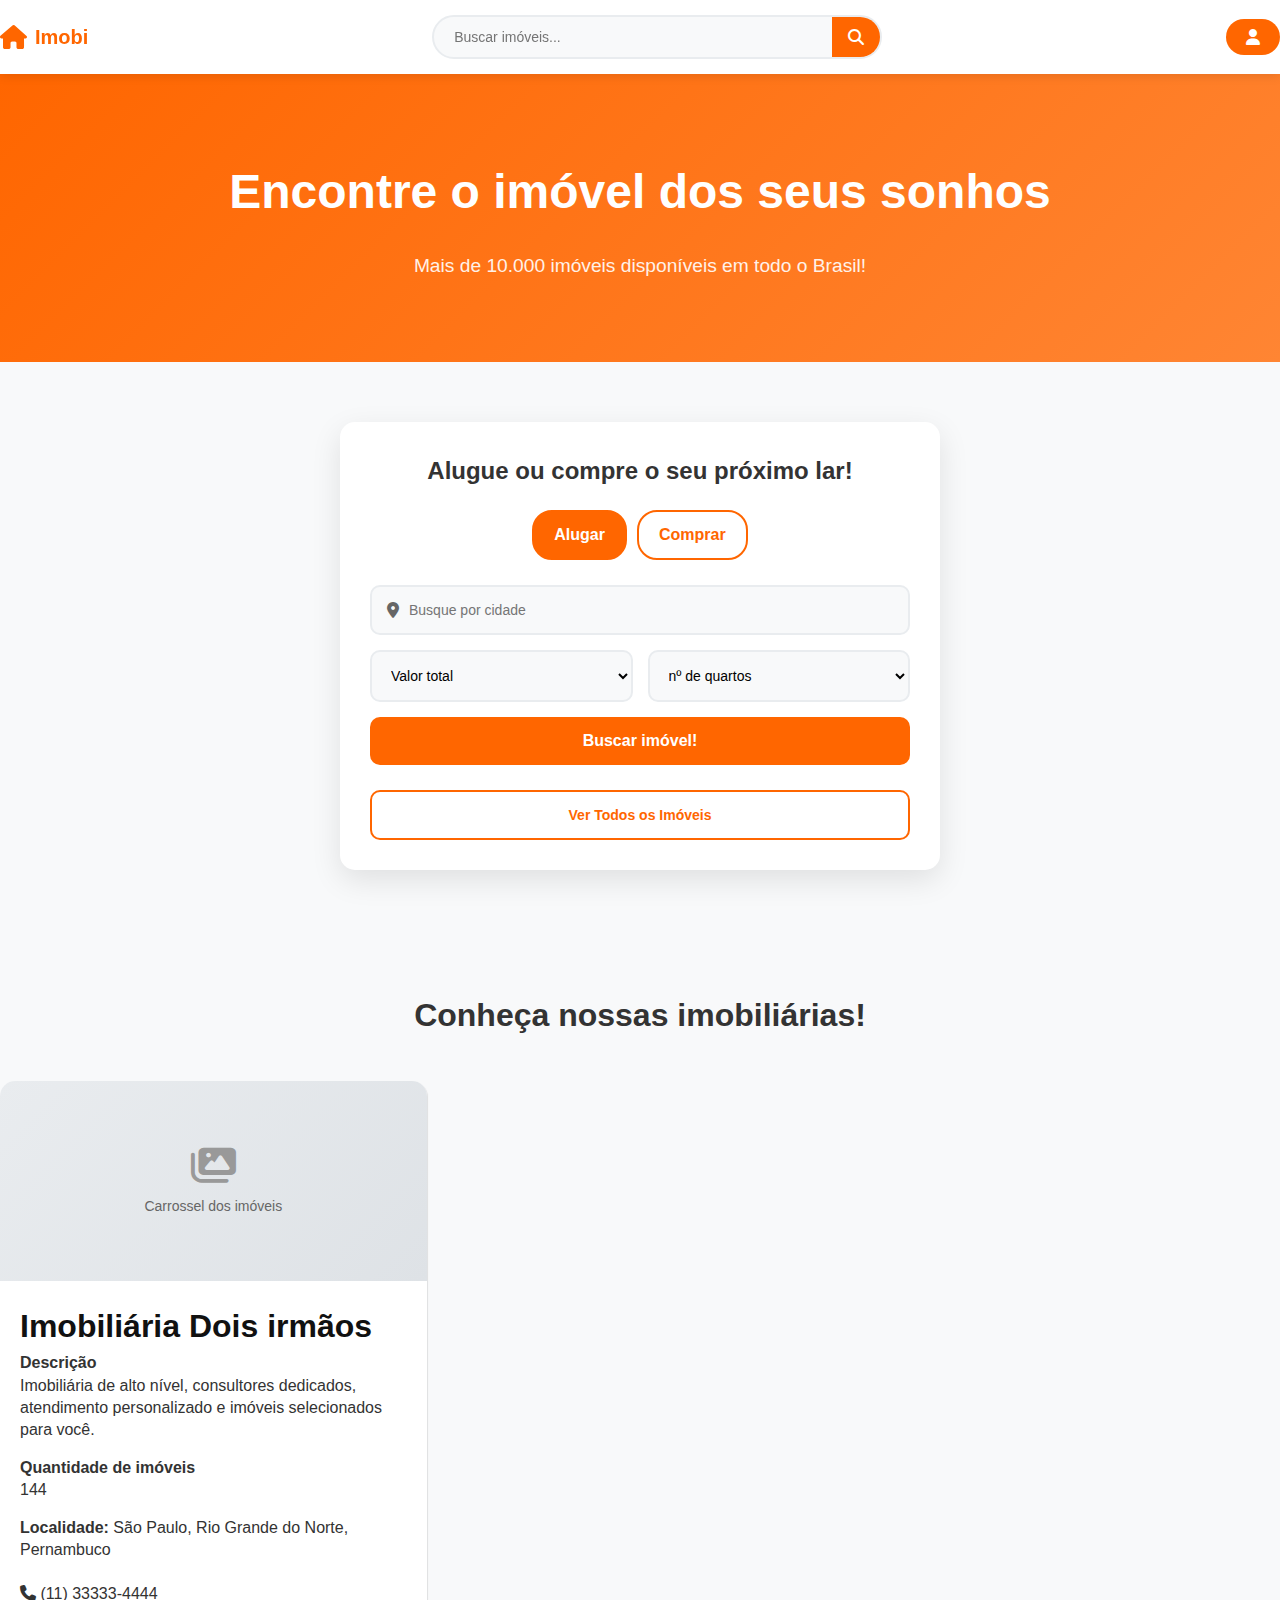
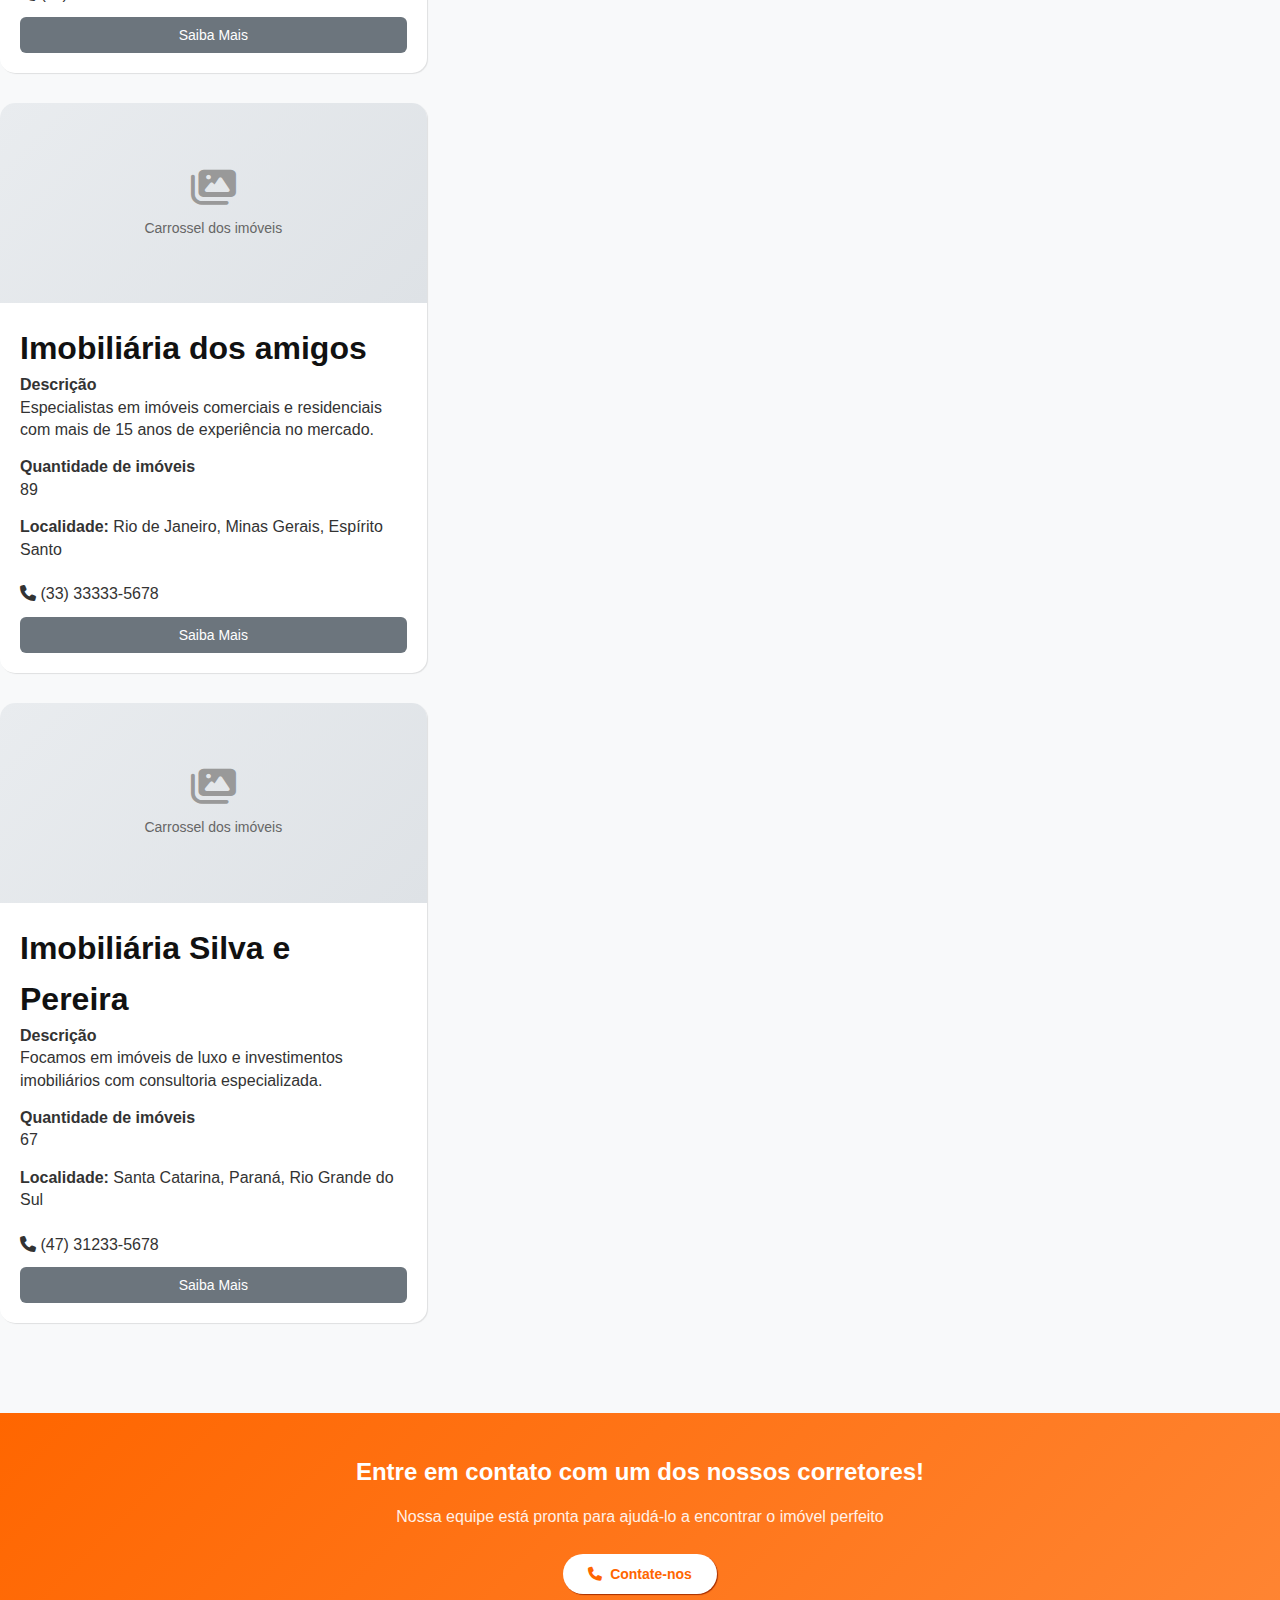
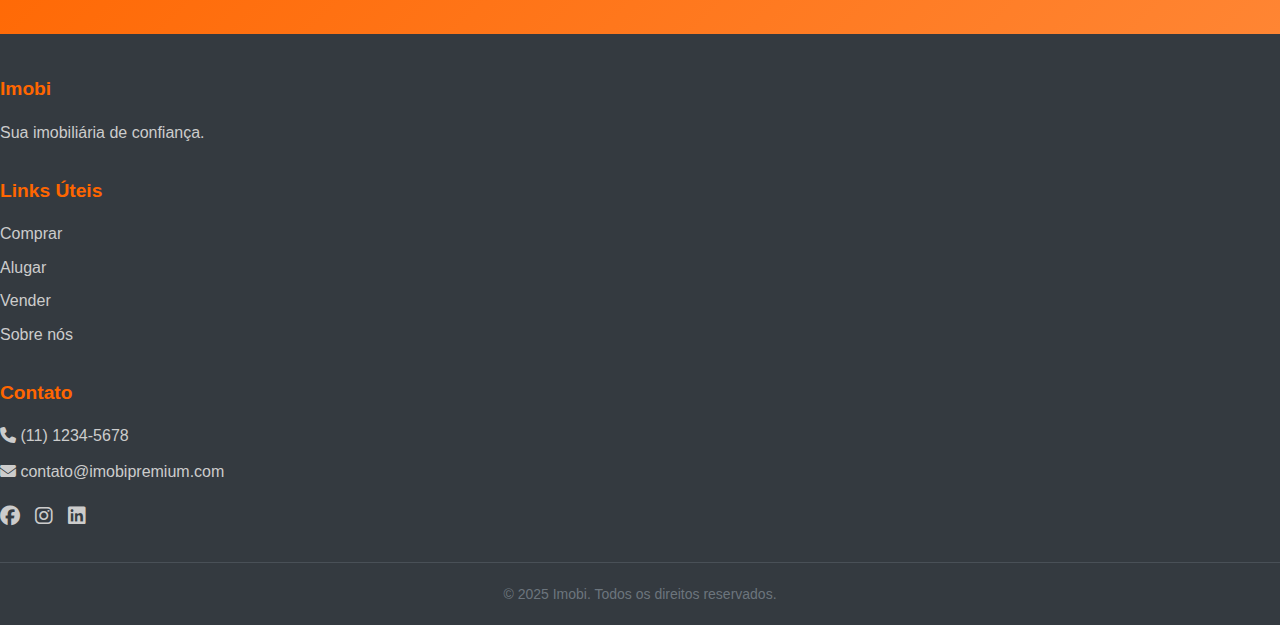
<file: imobiliaria-front/index.html>
<!DOCTYPE html>
<html lang="pt-br">

<head>
    <meta charset="UTF-8">
    <meta name="viewport" content="width=device-width, initial-scale=1.0">
    <title>Imobi - Encontre seu lar ideal</title>
    <link rel="stylesheet" href="css/header.css">
    <link rel="stylesheet" href="css/index.css">
    <link rel="stylesheet" href="css/footer.css">
    <link rel="stylesheet" href="https://cdnjs.cloudflare.com/ajax/libs/font-awesome/6.4.0/css/all.min.css">
</head>

<body>
    <header>
        <div class="container">
            <div class="header-content">
                <a href="index.html" class="logo">
                    <i class="fas fa-home"></i>
                    <span>Imobi</span>
                </a>

                <div class="search-bar">
                    <form class="search-form-header">
                        <input type="text" placeholder="Buscar imóveis..." class="search-input">
                        <button type="submit" class="search-btn">
                            <i class="fas fa-search"></i>
                        </button>
                    </form>
                </div>

                <button class="btn-entrar">
                    <i class="fas fa-user"></i>
                </button>
            </div>
        </div>
    </header>

    <main>
        <section class="hero-banner">
            <div class="container">
                <div class="banner-content">
                    <h1>Encontre o imóvel dos seus sonhos</h1>
                    <p>Mais de 10.000 imóveis disponíveis em todo o Brasil!</p>
                </div>
            </div>
        </section>

        <section class="search-section">
            <div class="container">
                <div class="row">
                    <div class="col-12">
                        <div class="search-card">
                            <div class="card-title">Alugue ou compre o seu próximo lar!</div>
                            <div class="tabs">
                                <span class="tab active">Alugar</span>
                                <span class="tab inactive">Comprar</span>
                            </div>
                            <form class="search-form">
                                <div class="input-group">
                                    <i class="fas fa-map-marker-alt"></i>
                                    <input type="text" placeholder="Busque por cidade" class="search-city-input">
                                </div>
                                <div class="search-options">
                                    <select class="select-price">
                                        <option>Valor total</option>
                                        <option>Até R$ 500.000</option>
                                        <option>R$ 500.000 - R$ 1.000.000</option>
                                        <option>Acima de R$ 1.000.000</option>
                                    </select>
                                    <select class="select-rooms">
                                        <option>nº de quartos</option>
                                        <option>1 quarto</option>
                                        <option>2 quartos</option>
                                        <option>3 quartos</option>
                                        <option>4+ quartos</option>
                                    </select>
                                </div>
                                <button type="submit" class="btn-buscar">Buscar imóvel!</button>
                                <a href="imoveis.html" class="btn-ver-todos">Ver Todos os Imóveis</a>
                            </form>
                        </div>
                    </div>
                </div>
            </div>
        </section>

        <section class="imobiliarias-section">
            <div class="container">
                <div class="section-title">Conheça nossas imobiliárias!</div>
                <div class="row">
                    <div class="col-12 col-md-6 col-lg-4">
                        <div class="imobiliaria-card">
                            <div class="carrossel-img">
                                <i class="fas fa-images"></i>
                                <span>Carrossel dos imóveis</span>
                            </div>
                            <div class="card-info">
                                <h1>Imobiliária Dois irmãos</h1>
                                <div class="desc">
                                    <strong>Descrição</strong><br>
                                    Imobiliária de alto nível, consultores dedicados, atendimento personalizado e
                                    imóveis selecionados para você.
                                </div>
                                <div class="qtd-imoveis">
                                    <strong>Quantidade de imóveis</strong><br>
                                    144
                                </div>
                                <div class="local">
                                    <strong>Localidade:</strong> São Paulo, Rio Grande do Norte, Pernambuco
                                </div>
                                <div class="contact-row">
                                    <p><i class="fas fa-phone"></i> (11) 33333-4444</p>
                                    <button class="btn-saiba">Saiba Mais</button>
                                </div>
                            </div>
                        </div>
                    </div>
                    <div class="col-12 col-md-6 col-lg-4">
                        <div class="imobiliaria-card">
                            <div class="carrossel-img">
                                <i class="fas fa-images"></i>
                                <span>Carrossel dos imóveis</span>
                            </div>
                            <div class="card-info">
                                <h1>Imobiliária dos amigos</h1>
                                <div class="desc">
                                    <strong>Descrição</strong><br>
                                    Especialistas em imóveis comerciais e residenciais com mais de 15 anos de
                                    experiência no mercado.
                                </div>
                                <div class="qtd-imoveis">
                                    <strong>Quantidade de imóveis</strong><br>
                                    89
                                </div>
                                <div class="local">
                                    <strong>Localidade:</strong> Rio de Janeiro, Minas Gerais, Espírito Santo
                                </div>
                                <div class="contact-row">
                                    <p><i class="fas fa-phone"></i> (33) 33333-5678</p>
                                    <button class="btn-saiba">Saiba Mais</button>
                                </div>
                            </div>
                        </div>
                    </div>
                    <div class="col-12 col-md-6 col-lg-4">
                        <div class="imobiliaria-card">
                            <div class="carrossel-img">
                                <i class="fas fa-images"></i>
                                <span>Carrossel dos imóveis</span>
                            </div>
                            <div class="card-info">
                                <h1>Imobiliária Silva e Pereira</h1>
                                <div class="desc">
                                    <strong>Descrição</strong><br>
                                    Focamos em imóveis de luxo e investimentos imobiliários com consultoria
                                    especializada.
                                </div>
                                <div class="qtd-imoveis">
                                    <strong>Quantidade de imóveis</strong><br>
                                    67
                                </div>
                                <div class="local">
                                    <strong>Localidade:</strong> Santa Catarina, Paraná, Rio Grande do Sul
                                </div>
                                <div class="contact-row">
                                    <p><i class="fas fa-phone"></i> (47) 31233-5678</p>
                                    <button class="btn-saiba">Saiba Mais</button>
                                </div>
                            </div>
                        </div>
                    </div>
                </div>
            </div>
        </section>

        <section class="contato-section">
            <div class="container">
                <div class="contact-content">
                    <h2>Entre em contato com um dos nossos corretores!</h2>
                    <p>Nossa equipe está pronta para ajudá-lo a encontrar o imóvel perfeito</p>
                    <button class="btn-contato">
                        <i class="fas fa-phone"></i>
                        Contate-nos
                    </button>
                </div>
            </div>
        </section>
    </main>

    <footer>
        <div class="container">
            <div class="row">
                <div class="col-12 col-md-4">
                    <div class="footer-section">
                        <h3>Imobi</h3>
                        <p>Sua imobiliária de confiança.</p>
                    </div>
                </div>
                <div class="col-12 col-md-4">
                    <div class="footer-section">
                        <h3>Links Úteis</h3>
                        <ul>
                            <li><a href="#">Comprar</a></li>
                            <li><a href="#">Alugar</a></li>
                            <li><a href="#">Vender</a></li>
                            <li><a href="#">Sobre nós</a></li>
                        </ul>
                    </div>
                </div>
                <div class="col-12 col-md-4">
                    <div class="footer-section">
                        <h3>Contato</h3>
                        <p><i class="fas fa-phone"></i> (11) 1234-5678</p>
                        <p><i class="fas fa-envelope"></i> contato@imobipremium.com</p>
                        <div class="social-links">
                            <a href="#"><i class="fab fa-facebook"></i></a>
                            <a href="#"><i class="fab fa-instagram"></i></a>
                            <a href="#"><i class="fab fa-linkedin"></i></a>
                        </div>
                    </div>
                </div>
            </div>
            <div class="footer-bottom">
                <p>&copy; 2025 Imobi. Todos os direitos reservados.</p>
            </div>
        </div>
    </footer>
</body>

</html>
</file>
<file: imobiliaria-front/css/header.css>
header {
    background: #fff;
    box-shadow: 0 2px 10px rgba(0,0,0,0.1);
    position: sticky;
    top: 0;
    z-index: 1000;
    padding: 15px 0;
}

.header-content {
    display: flex;
    flex-direction: column;
    gap: 15px;
}

.header-row {
    display: flex;
    justify-content: space-between;
    align-items: center;
}

.logo {
    display: flex;
    align-items: center;
    gap: 8px;
    font-size: 18px;
    font-weight: bold;
    color: #ff6600;
    text-decoration: none;
}

.logo i {
    font-size: 20px;
}

.btn-entrar {
    background: #ff6600;
    color: white;
    border: none;
    padding: 8px 16px;
    border-radius: 20px;
    font-weight: 600;
    cursor: pointer;
    display: flex;
    align-items: center;
    gap: 6px;
    font-size: 14px;
    transition: background 0.3s;
}

.btn-entrar:hover {
    background: #e55500;
}

.search-bar {
    width: 100%;
}

.search-form-header {
    display: flex;
    align-items: center;
    background: #f8f9fa;
    border-radius: 25px;
    overflow: hidden;
    border: 2px solid #e9ecef;
    transition: border-color 0.3s;
    height: 44px;
}

.search-form-header:focus-within {
    border-color: #ff6600;
}

.search-input {
    flex: 1;
    border: none;
    padding: 12px 20px;
    background: transparent;
    outline: none;
    font-size: 14px;
    height: 100%;
}

.search-btn {
    background: #ff6600;
    color: white;
    border: none;
    width: 48px;
    height: 44px;
    display: flex;
    align-items: center;
    justify-content: center;
    cursor: pointer;
    transition: background 0.3s;
    font-size: 16px;
}

.search-btn:hover {
    background: #e55500;
}

@media (min-width: 768px) {
    .header-content {
        flex-direction: row;
        align-items: center;
        justify-content: space-between;
    }
    
    .search-bar {
        flex: 1;
        max-width: 400px;
        margin: 0 20px;
        order: 0;
    }
    
    .logo {
        font-size: 20px;
        margin-right: auto;
    }
    
    .logo i {
        font-size: 24px;
    }
    
    .btn-entrar {
        padding: 10px 20px;
        border-radius: 25px;
        font-size: 16px;
        margin-left: auto;
    }
}

@media (min-width: 992px) {
    .search-bar {
        max-width: 450px;
    }
}
</file>
<file: imobiliaria-front/css/index.css>
* {
    margin: 0;
    padding: 0;
    box-sizing: border-box;
}

body {
    font-family: 'Segoe UI', Tahoma, Geneva, Verdana, sans-serif;
    margin: 0;
    background: #f8f9fa;
    line-height: 1.6;
    color: #333;
}


.hero-banner {
    background: linear-gradient(135deg, #ff6600, #ff8533);
    color: white;
    padding: 40px 0;
    text-align: center;
}

.banner-content h1 {
    font-size: 1.5rem;
    margin-bottom: 15px;
    font-weight: 700;
}

.banner-content p {
    font-size: 1rem;
    opacity: 0.9;
}

@media (min-width: 768px) {
    .hero-banner {
        padding: 60px 0;
    }

    .banner-content h1 {
        font-size: 2.5rem;
        margin-bottom: 20px;
    }

    .banner-content p {
        font-size: 1.1rem;
    }
}

@media (min-width: 992px) {
    .hero-banner {
        padding: 80px 0;
    }

    .banner-content h1 {
        font-size: 3rem;
    }

    .banner-content p {
        font-size: 1.2rem;
    }
}

.search-section {
    padding: 30px 0;
}

.search-card {
    background: white;
    border-radius: 15px;
    box-shadow: 0 10px 30px rgba(0, 0, 0, 0.1);
    padding: 20px;
    margin: 0 10px;
}

.card-title {
    font-size: 1.2rem;
    font-weight: 600;
    margin-bottom: 15px;
    text-align: center;
    color: #333;
}

.tabs {
    display: flex;
    gap: 5px;
    margin-bottom: 20px;
    justify-content: center;
    flex-wrap: wrap;
}

.tab {
    padding: 8px 16px;
    border-radius: 20px;
    cursor: pointer;
    font-weight: 600;
    transition: color 0.3s, border-color 0.3s, background 0.3s;
    border: 2px solid #ff6600;
    font-size: 14px;
}

.tab.active {
    background: #ff6600;
    color: white;
}

.tab.inactive {
    background: transparent;
    color: #ff6600;
}

.search-form {
    display: flex;
    flex-direction: column;
    gap: 15px;
}

.input-group {
    display: flex;
    align-items: center;
    background: #f8f9fa;
    border-radius: 10px;
    border: 2px solid #e9ecef;
    padding: 12px;
    transition: border-color 0.3s;
}

.input-group:focus-within {
    border-color: #ff6600;
}

.input-group i {
    margin-right: 10px;
    color: #666;
    font-size: 16px;
}

.search-city-input {
    border: none;
    background: transparent;
    outline: none;
    width: 100%;
    font-size: 14px;
}

.search-options {
    display: flex;
    flex-direction: column;
    gap: 15px;
}

.select-price,
.select-rooms {
    padding: 12px;
    border-radius: 10px;
    border: 2px solid #e9ecef;
    background: #f8f9fa;
    font-size: 14px;
    transition: border-color 0.3s;
}

.select-price:focus,
.select-rooms:focus {
    border-color: #ff6600;
    outline: none;
}

.btn-buscar {
    background: #ff6600;
    color: white;
    border: none;
    border-radius: 10px;
    padding: 15px;
    font-size: 16px;
    font-weight: 600;
    cursor: pointer;
    transition: background 0.3s, color 0.3s;
    margin-bottom: 10px;
}

.btn-buscar:hover {
    background: #e55a00;
}

.btn-ver-todos {
    display: block;
    background: transparent;
    color: #ff6600;
    border: 2px solid #ff6600;
    border-radius: 10px;
    padding: 12px;
    font-size: 14px;
    font-weight: 600;
    text-decoration: none;
    text-align: center;
    cursor: pointer;
    transition: all 0.3s;
}

.btn-ver-todos:hover {
    background: #ff6600;
    color: white;
}

.imobiliarias-section {
    padding: 30px 0;
    background: #f8f9fa;
}

.section-title {
    font-size: 1.5rem;
    font-weight: 600;
    margin-bottom: 25px;
    text-align: center;
    color: #333;
}

.imobiliaria-card {
    background: white;
    border-radius: 15px;
    box-shadow: 1px 1px 1px rgba(0, 0, 0, 0.1);
    margin-bottom: 20px;
    overflow: hidden;
    transition: box-shadow 0.3s;
}

.imobiliaria-card:hover {
    box-shadow: 10px 10px 30px rgba(0, 0, 0, 0.15);
}

.carrossel-img {
    background: linear-gradient(135deg, #e9ecef, #dee2e6);
    height: 180px;
    display: flex;
    flex-direction: column;
    align-items: center;
    justify-content: center;
    color: #666;
    font-size: 12px;
}

.carrossel-img i {
    font-size: 35px;
    margin-bottom: 8px;
    color: #999;
}

.card-info {
    padding: 15px;
}

.card-info h1 {
    color: #111;
}

.desc,
.qtd-imoveis,
.local {
    margin-bottom: 12px;
    line-height: 1.4;
    font-size: 14px;
}

.desc strong,
.qtd-imoveis strong,
.local strong {
    color: #333;
}

.contact-row {
    display: flex;
    flex-direction: column;
    gap: 10px;
    margin-top: 15px;
}

.input-tel {
    padding: 8px;
    border: 2px solid #e9ecef;
    border-radius: 6px;
    font-size: 13px;
}

.btn-saiba {
    background: #6c757d;
    color: white;
    border: none;
    border-radius: 6px;
    padding: 8px 12px;
    font-size: 13px;
    cursor: pointer;
    transition: background 0.3s, color 0.3s;
}

.btn-saiba:hover {
    background: #5a6268;
}

.contato-section {
    background: linear-gradient(135deg, #ff6600, #ff8533);
    color: white;
    padding: 40px 0;
    text-align: center;
}

.contact-content h2 {
    font-size: 1.5rem;
    margin-bottom: 12px;
    font-weight: 600;
}

.contact-content p {
    font-size: 1rem;
    margin-bottom: 25px;
    opacity: 0.9;
}

.btn-contato {
    background: white;
    color: #ff6600;
    border: none;
    border-radius: 20px;
    padding: 12px 25px;
    font-size: 14px;
    font-weight: 600;
    cursor: pointer;
    display: inline-flex;
    align-items: center;
    gap: 8px;
    box-shadow: 1px 1px 1px rgb(167, 47, 0);
    transition: background 0.3s, color 0.3s, box-shadow 0.3s;
}

.btn-contato:hover {
    box-shadow: 10px 5px 15px rgb(255, 102, 0);
}


@media (min-width: 768px) {

    .search-section {
        padding: 45px 0;
    }

    .search-card {
        padding: 25px;
        margin: 0 auto;
        max-width: 600px;
    }

    .card-title {
        font-size: 1.3rem;
        margin-bottom: 18px;
    }

    .tabs {
        gap: 8px;
        margin-bottom: 22px;
    }

    .tab {
        padding: 9px 18px;
        font-size: 15px;
    }

    .input-group {
        padding: 13px;
    }

    .search-options {
        flex-direction: row;
        gap: 15px;
    }

    .select-price,
    .select-rooms {
        flex: 1;
        padding: 13px;
    }
}

@media (min-width: 992px) {
    .col-lg-12 {
        width: 100%;
    }

    .col-lg-6 {
        width: 50%;
    }

    .col-lg-4 {
        width: 33.3333%;
    }

    .col-lg-3 {
        width: 25%;
    }

    .search-bar {
        width: 35%;
        max-width: 450px;
    }

    .search-section {
        padding: 60px 0;
    }

    .search-card {
        padding: 30px;
    }

    .card-title {
        font-size: 1.5rem;
        margin-bottom: 20px;
    }

    .tabs {
        gap: 10px;
        margin-bottom: 25px;
    }

    .tab {
        padding: 10px 20px;
        font-size: 16px;
    }

    .input-group {
        padding: 15px;
    }

    .select-price,
    .select-rooms {
        padding: 15px;
    }

    .imobiliarias-section {
        padding: 60px 0;
    }

    .section-title {
        font-size: 2rem;
        margin-bottom: 40px;
    }

    .imobiliaria-card {
        margin-bottom: 30px;
    }

    .carrossel-img {
        height: 200px;
        font-size: 14px;
    }

    .carrossel-img i {
        font-size: 40px;
        margin-bottom: 10px;
    }

    .card-info {
        padding: 20px;
    }

    .desc,
    .qtd-imoveis,
    .local {
        margin-bottom: 15px;
        font-size: 16px;
    }

    .contact-row {
        margin-top: 20px;
    }

    .input-tel {
        padding: 10px;
        font-size: 14px;
    }

    .btn-saiba {
        padding: 10px 15px;
        font-size: 14px;
    }
}
</file>
<file: imobiliaria-front/css/footer.css>
footer {
    background: #343a40;
    color: white;
    padding: 30px 0 15px;
}

.footer-content {
    display: flex;
    flex-wrap: wrap;
    gap: 30px;
}

.footer-section {
    margin-bottom: 25px;
    text-align: center;
}

.footer-section h3,
.footer-section h4 {
    margin-bottom: 12px;
    color: #ff6600;
    font-size: 1.1rem;
}

.footer-section ul {
    list-style: none;
}

.footer-section ul li {
    margin-bottom: 6px;
}

.footer-section ul li a {
    color: #ccc;
    text-decoration: none;
    transition: color 0.3s;
    font-size: 14px;
}

.footer-section ul li a:hover {
    color: #ff6600;
}

.footer-section p {
    margin-bottom: 8px;
    color: #ccc;
    font-size: 14px;
}

.social-links,
.social-media {
    display: flex;
    gap: 12px;
    margin-top: 12px;
    justify-content: center;
}

.social-links a,
.social-media a {
    color: #ccc;
    font-size: 18px;
    transition: color 0.3s;
}

.social-links a:hover,
.social-media a:hover {
    color: #ff6600;
}

.footer-bottom {
    border-top: 1px solid #495057;
    padding-top: 15px;
    margin-top: 25px;
    text-align: center;
    color: #6c757d;
    font-size: 13px;
}

@media (min-width: 768px) {
    footer {
        padding: 35px 0 18px;
    }
    
    .footer-content {
        justify-content: space-between;
    }
    
    .footer-section {
        margin-bottom: 28px;
        text-align: left;
        flex: 1;
    }
    
    .footer-section h3,
    .footer-section h4 {
        margin-bottom: 14px;
        font-size: 1.15rem;
    }
    
    .footer-section ul li {
        margin-bottom: 7px;
    }
    
    .footer-section ul li a {
        font-size: 15px;
    }
    
    .footer-section p {
        margin-bottom: 9px;
        font-size: 15px;
    }
    
    .social-links,
    .social-media {
        gap: 14px;
        margin-top: 14px;
        justify-content: flex-start;
    }
    
    .social-links a,
    .social-media a {
        font-size: 19px;
    }
    
    .footer-bottom {
        padding-top: 18px;
        margin-top: 28px;
        font-size: 14px;
    }
}

@media (min-width: 992px) {
    footer {
        padding: 40px 0 20px;
    }
    
    .footer-section {
        margin-bottom: 30px;
    }
    
    .footer-section h3,
    .footer-section h4 {
        margin-bottom: 15px;
        font-size: 1.2rem;
    }
    
    .footer-section ul li {
        margin-bottom: 8px;
    }
    
    .footer-section ul li a {
        font-size: 16px;
    }
    
    .footer-section p {
        margin-bottom: 10px;
        font-size: 16px;
    }
    
    .social-links,
    .social-media {
        gap: 15px;
        margin-top: 15px;
    }
    
    .social-links a,
    .social-media a {
        font-size: 20px;
    }
    
    .footer-bottom {
        padding-top: 20px;
        margin-top: 30px;
        font-size: 14px;
    }
}
</file>
